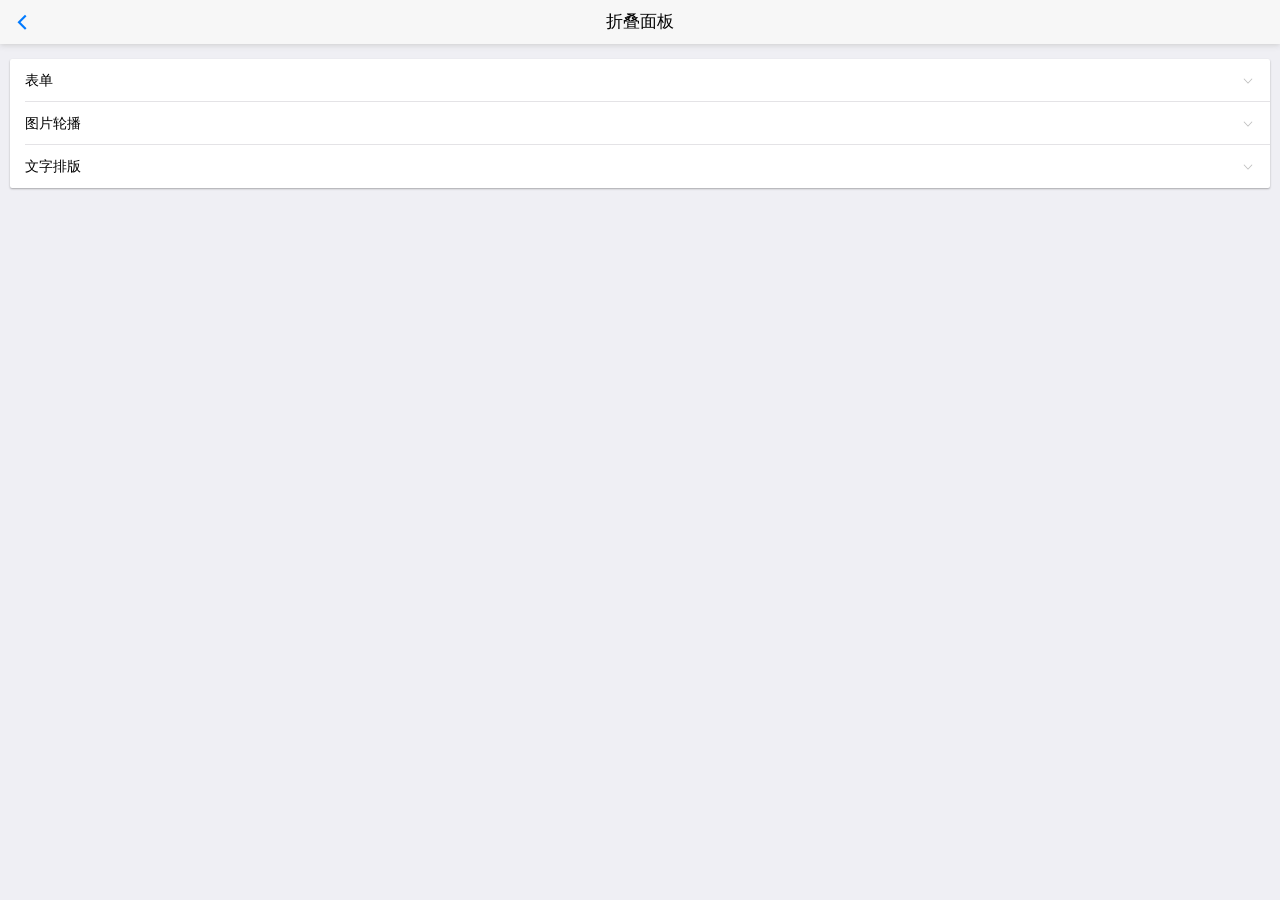
<file: comment/examples/accordion.html>
<!DOCTYPE html>
<html>

	<head>
		<meta charset="utf-8">
		<title>Hello MUI</title>
		<meta name="viewport" content="width=device-width, initial-scale=1,maximum-scale=1,user-scalable=no">
		<meta name="apple-mobile-web-app-capable" content="yes">
		<meta name="apple-mobile-web-app-status-bar-style" content="black">

		<!--标准mui.css-->
		<link rel="stylesheet" href="../css/mui.min.css">
		<!--App自定义的css-->
		<!--<link rel="stylesheet" type="text/css" href="../css/app.css"/>-->
		
	</head>
	<body>
		<header class="mui-bar mui-bar-nav">
			<a class="mui-action-back mui-icon mui-icon-left-nav mui-pull-left"></a>
			<h1 class="mui-title">折叠面板</h1>
		</header>
		<div class="mui-content">
			<div class="mui-card">
				<ul class="mui-table-view">
					<li class="mui-table-view-cell mui-collapse">
						<a class="mui-navigate-right" href="#">表单</a>
						<div class="mui-collapse-content">
							<form class="mui-input-group">
								<div class="mui-input-row">
									<label>Input</label>
									<input type="text" placeholder="普通输入框">
								</div>
								<div class="mui-input-row">
									<label>Input</label>
									<input type="text" class="mui-input-clear" placeholder="带清除按钮的输入框">
								</div>
		
								<div class="mui-input-row mui-plus-visible">
									<label>Input</label>
									<input type="text" class="mui-input-speech mui-input-clear" placeholder="语音输入">
								</div>
								<div class="mui-button-row">
									<button class="mui-btn mui-btn-primary" type="button" onclick="return false;">确认</button>&nbsp;&nbsp;
									<button class="mui-btn mui-btn-primary" type="button" onclick="return false;">取消</button>
								</div>
							</form>
						</div>
					</li>
					<li class="mui-table-view-cell mui-collapse">
						<a class="mui-navigate-right" href="#">图片轮播</a>
						<div class="mui-collapse-content">
							<div id="slider" class="mui-slider">
								<div class="mui-slider-group mui-slider-loop">
									<!-- 额外增加的一个节点(循环轮播：第一个节点是最后一张轮播) -->
									<div class="mui-slider-item mui-slider-item-duplicate">
										<a href="#">
											<img src="../images/yuantiao.jpg">
										</a>
									</div>
									<!-- 第一张 -->
									<div class="mui-slider-item">
										<a href="#">
											<img src="../images/shuijiao.jpg">
										</a>
									</div>
									<!-- 第二张 -->
									<div class="mui-slider-item">
										<a href="#">
											<img src="../images/muwu.jpg">
										</a>
									</div>
									<!-- 第三张 -->
									<div class="mui-slider-item">
										<a href="#">
											<img src="../images/cbd.jpg">
										</a>
									</div>
									<!-- 第四张 -->
									<div class="mui-slider-item">
										<a href="#">
											<img src="../images/yuantiao.jpg">
										</a>
									</div>
									<!-- 额外增加的一个节点(循环轮播：最后一个节点是第一张轮播) -->
									<div class="mui-slider-item mui-slider-item-duplicate">
										<a href="#">
											<img src="../images/shuijiao.jpg">
										</a>
									</div>
								</div>
								<div class="mui-slider-indicator">
									<div class="mui-indicator mui-active"></div>
									<div class="mui-indicator"></div>
									<div class="mui-indicator"></div>
									<div class="mui-indicator"></div>
								</div>
							</div>
						</div>
					</li>
					<li class="mui-table-view-cell mui-collapse">
						<a class="mui-navigate-right" href="#">文字排版</a>
						<div class="mui-collapse-content">
							<h1>h1. Heading</h1>
							<h2>h2. Heading</h2>
							<h3>h3. Heading</h3>
							<h4>h4. Heading</h4>
							<h5>h5. Heading</h5>
							<h6>h6. Heading</h6>
							<p>
								p. 目前最接近原生App效果的框架。
							</p>
						</div>
					</li>
				</ul>
			</div>
		</div>
		<script src="../js/mui.min.js"></script>
		<script>
			mui.init({
				swipeBack:true //启用右滑关闭功能
			});
		</script>
	</body>

</html>
</file>
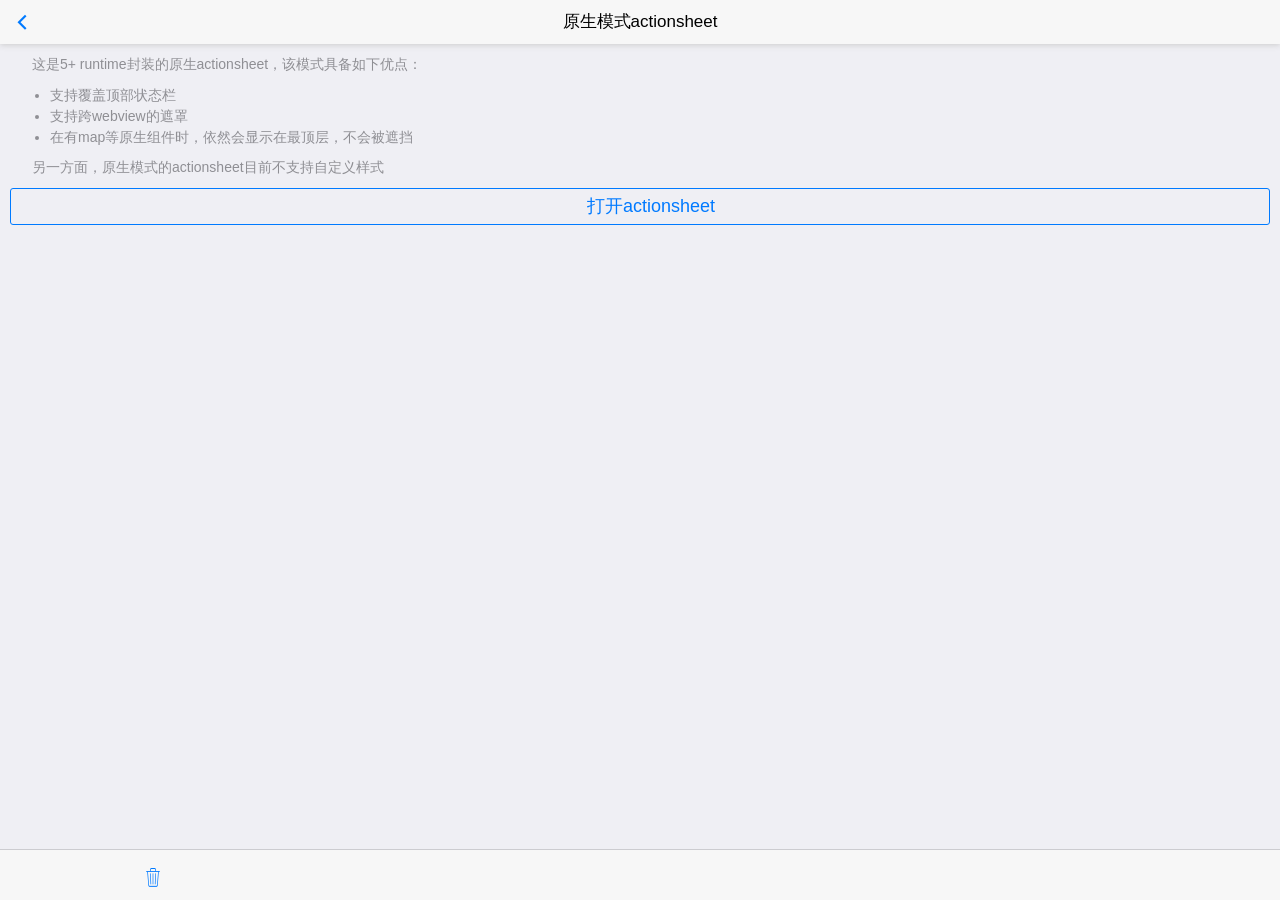
<file: comment/examples/actionsheet-plus.html>
<!DOCTYPE html>
<html>

	<head>
		<meta charset="utf-8">
		<title>Hello MUI</title>
		<meta name="viewport" content="width=device-width, initial-scale=1,maximum-scale=1,user-scalable=no">
		<meta name="apple-mobile-web-app-capable" content="yes">
		<meta name="apple-mobile-web-app-status-bar-style" content="black">

		<!--标准mui.css-->
		<link rel="stylesheet" href="../css/mui.min.css">
		<!--App自定义的css-->
		<!--<link rel="stylesheet" type="text/css" href="../css/app.css"/>-->
		<style>
			p {
				text-indent: 22px;
			}
			span.mui-icon {
				font-size: 14px;
				color: #007aff;
				margin-left: -15px;
				padding-right: 10px;
			}
			#info{
		  		padding: 20px 10px ;
		  	}
		  	.des{
		  		margin: .5em 0;
		  	}
		  	.des>li{
		  		font-size: 14px;
				color: #8f8f94;
		  	}
		</style>
	</head>

	<body>

		<header class="mui-bar mui-bar-nav">
			<a class="mui-action-back mui-icon mui-icon-left-nav mui-pull-left"></a>
			<h1 class="mui-title">原生模式actionsheet</h1>
		</header>
		<nav class="mui-bar mui-bar-tab">
			<a id="delete-btn" class="mui-tab-item">
				<span class="mui-icon mui-icon-trash"></span>
			</a>
			<a class="mui-tab-item" href="#">
			</a>
			<a class="mui-tab-item" href="#">
			</a>
			<a class="mui-tab-item" href="#">
			</a>
		</nav>
		<div class="mui-content">
			<div class="mui-content-padded">
				<p>这是5+ runtime封装的原生actionsheet，该模式具备如下优点：</p>
				<ul class="des">
					<li>支持覆盖顶部状态栏</li>
					<li>支持跨webview的遮罩</li>
					<li>在有map等原生组件时，依然会显示在最顶层，不会被遮挡</li>
				</ul>	
				<p>另一方面，原生模式的actionsheet目前不支持自定义样式</p>	
				
				<p>
					<a id="picture-btn" class="mui-btn mui-btn-primary mui-btn-block mui-btn-outlined" style="padding: 5px 20px;">打开actionsheet</a>
				</p>
			</div>
		</div>
		<p id="info"></p>
	</body>
	<script src="../js/mui.min.js"></script>
	<script>
		mui.init({
			swipeBack:true //启用右滑关闭功能
		});
		mui('body').on('shown', '.mui-popover', function(e) {
			//console.log('shown', e.detail.id);//detail为当前popover元素
		});
		mui('body').on('hidden', '.mui-popover', function(e) {
			//console.log('hidden', e.detail.id);//detail为当前popover元素
		});
		var info = document.getElementById("info");
		document.getElementById("picture-btn").addEventListener('tap',function () {
			var btnArray = [{title:"拍照或录像"},{title:"选取现有的"}];
			plus.nativeUI.actionSheet( {
				title:"选择照片",
				cancel:"取消",
				buttons:btnArray
			}, function(e){
				var index = e.index;
				var text = "你刚点击了\"";
				switch (index){
					case 0:
						text += "取消";
						break;
					case 1:
						text += "拍照或录像";
						break;
					case 2:
						text += "选取现有的";
						break;
				}
				info.innerHTML = text+"\"按钮";
			} );
		});
		document.getElementById("delete-btn").addEventListener('tap',function () {
			var btnArray = [{title:"删除信息",style:"destructive"}];
			plus.nativeUI.actionSheet( {
				cancel:"取消",
				buttons:btnArray
			}, function(e){
				var index = e.index;
				var text = "你刚点击了\"";
				switch (index){
					case 0:
						text += "取消";
						break;
					case 1:
						text += "删除信息";
						break;
				}
				info.innerHTML = text+"\"按钮";
			} );
		});
	</script>

</html>
</file>
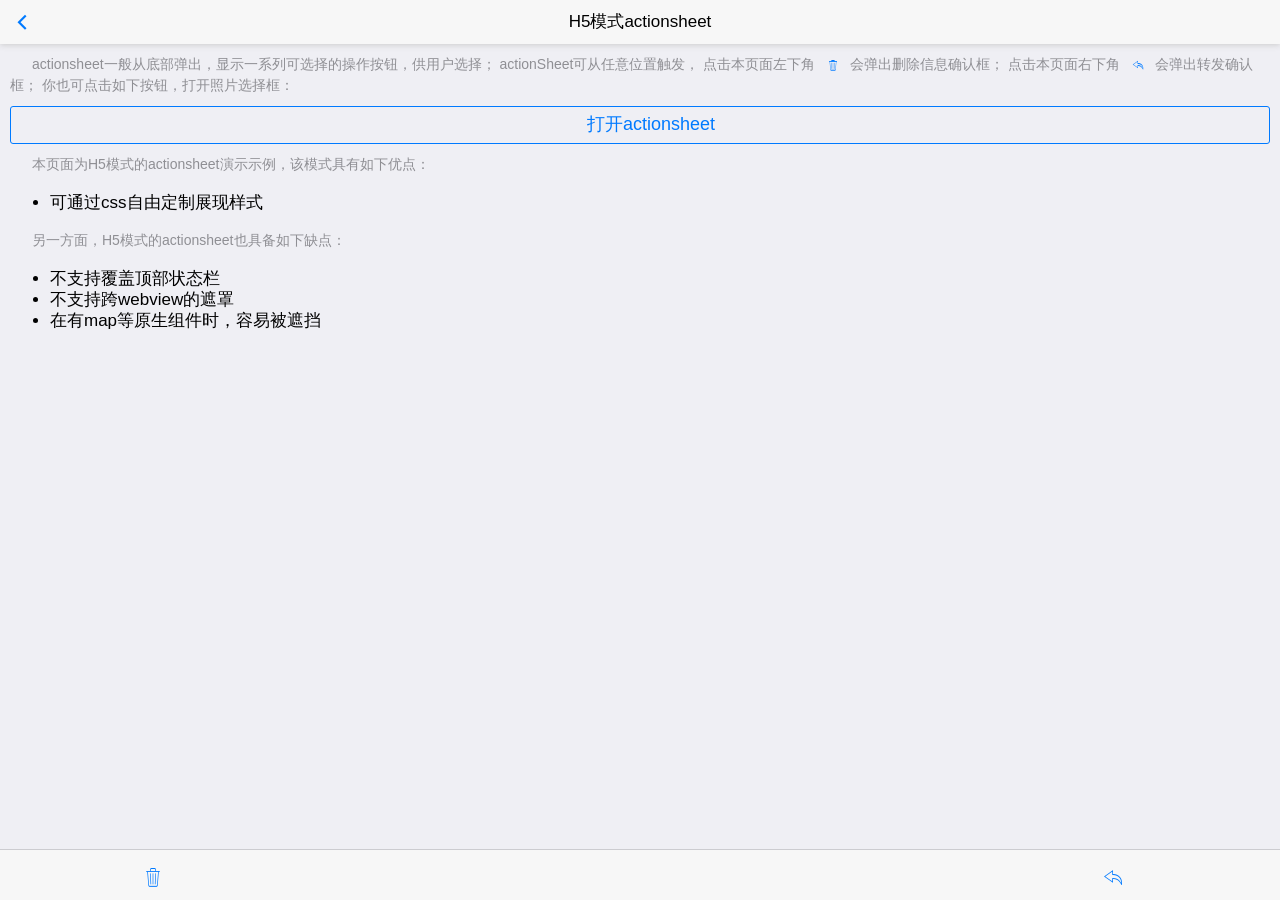
<file: comment/examples/actionsheet.html>
<!DOCTYPE html>
<html>

	<head>
		<meta charset="utf-8">
		<title>Hello MUI</title>
		<meta name="viewport" content="width=device-width, initial-scale=1,maximum-scale=1,user-scalable=no">
		<meta name="apple-mobile-web-app-capable" content="yes">
		<meta name="apple-mobile-web-app-status-bar-style" content="black">
		<!--标准mui.css-->
		<link rel="stylesheet" href="../css/mui.min.css">
		<!--App自定义的css-->
		<!--<link rel="stylesheet" type="text/css" href="../css/app.css"/>-->
		<style>
			p {
				text-indent: 22px;
			}
			span.mui-icon {
				font-size: 14px;
				color: #007aff;
				margin-left: -15px;
				padding-right: 10px;
			}
			#info {
				padding: 20px 10px;
			}
			/*.des {
				margin: .5em 0;
			}
			.des>li {
				font-size: 14px;
				color: #8f8f94;
			}*/
		</style>
	</head>

	<body>

		<header class="mui-bar mui-bar-nav">
			<a class="mui-action-back mui-icon mui-icon-left-nav mui-pull-left"></a>
			<h1 class="mui-title">H5模式actionsheet</h1>
		</header>
		<nav class="mui-bar mui-bar-tab">
			<a class="mui-tab-item" href="#delete">
				<span class="mui-icon mui-icon-trash"></span>
			</a>
			<a class="mui-tab-item" href="#">
			</a>
			<a class="mui-tab-item" href="#">
			</a>
			<a class="mui-tab-item" href="#forward">
				<span class="mui-icon mui-icon-undo"></span>
			</a>
		</nav>
		<div class="mui-content">
			<div class="mui-content-padded">
				<p>actionsheet一般从底部弹出，显示一系列可选择的操作按钮，供用户选择； actionSheet可从任意位置触发， 点击本页面左下角
					<span class="mui-icon mui-icon-trash"></span>会弹出删除信息确认框； 点击本页面右下角
					<span class="mui-icon mui-icon-undo"></span>会弹出转发确认框； 你也可点击如下按钮，打开照片选择框：
				</p>
				<p>
					<a href="#picture" class="mui-btn mui-btn-primary mui-btn-block mui-btn-outlined" style="padding: 5px 20px;">打开actionsheet</a>
				</p>
				<p>本页面为H5模式的actionsheet演示示例，该模式具有如下优点：</p>
				<ul class="des">
					<li>可通过css自由定制展现样式</li>
				</ul>

				<p>另一方面，H5模式的actionsheet也具备如下缺点：</p>
				<ul class="hm-description">
					<li>不支持覆盖顶部状态栏</li>
					<li>不支持跨webview的遮罩</li>
					<li>在有map等原生组件时，容易被遮挡</li>
				</ul>
				<p id="info"></p>
			</div>
		</div>

		<div id="delete" class="mui-popover mui-popover-action mui-popover-bottom">
			<ul class="mui-table-view">
				<li class="mui-table-view-cell">
					<a href="#" style="color: #FF3B30;">删除信息</a>
				</li>
			</ul>
			<ul class="mui-table-view">
				<li class="mui-table-view-cell">
					<a href="#delete"><b>取消</b></a>
				</li>
			</ul>
		</div>
		<div id="forward" class="mui-popover mui-popover-action mui-popover-bottom">
			<ul class="mui-table-view">
				<li class="mui-table-view-cell">
					<a href="#">回复</a>
				</li>
				<li class="mui-table-view-cell">
					<a href="#">转发</a>
				</li>
				<li class="mui-table-view-cell">
					<a href="#">打印</a>
				</li>
			</ul>
			<ul class="mui-table-view">
				<li class="mui-table-view-cell">
					<a href="#forward"><b>取消</b></a>
				</li>
			</ul>
		</div>
		<div id="picture" class="mui-popover mui-popover-action mui-popover-bottom">
			<ul class="mui-table-view">
				<li class="mui-table-view-cell">
					<a href="#">拍照或录像</a>
				</li>
				<li class="mui-table-view-cell">
					<a href="#">选取现有的</a>
				</li>
			</ul>
			<ul class="mui-table-view">
				<li class="mui-table-view-cell">
					<a href="#picture"><b>取消</b></a>
				</li>
			</ul>
		</div>

	</body>
	<script src="../js/mui.min.js"></script>
	<script>
		mui.init({
			swipeBack:true //启用右滑关闭功能
		});
		mui('body').on('shown', '.mui-popover', function(e) {
			//console.log('shown', e.detail.id);//detail为当前popover元素
		});
		mui('body').on('hidden', '.mui-popover', function(e) {
			//console.log('hidden', e.detail.id);//detail为当前popover元素
		});
		var info = document.getElementById("info");
		mui('body').on('tap', '.mui-popover-action li>a', function() {
			var a = this,
				parent;
			//根据点击按钮，反推当前是哪个actionsheet
			for (parent = a.parentNode; parent != document.body; parent = parent.parentNode) {
				if (parent.classList.contains('mui-popover-action')) {
					break;
				}
			}
			//关闭actionsheet
			mui('#' + parent.id).popover('toggle');
			info.innerHTML = "你刚点击了\"" + a.innerHTML + "\"按钮";
		})
	</script>

</html>
</file>
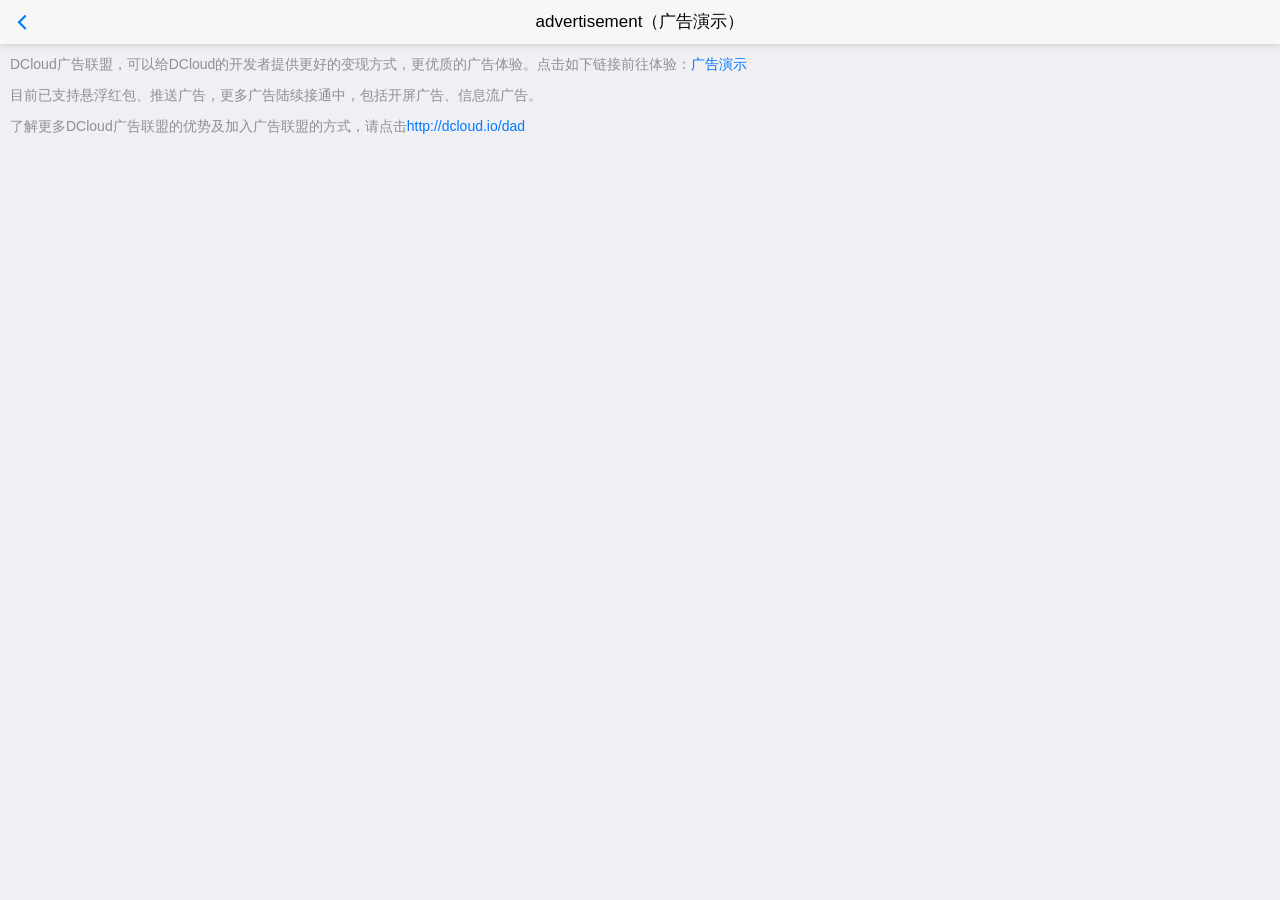
<file: comment/examples/ad.html>
<!DOCTYPE html>
<html>

	<head>
		<meta charset="utf-8">
		<meta name="viewport" content="width=device-width,initial-scale=1,minimum-scale=1,maximum-scale=1,user-scalable=no" />
		<title>advertisement（广告演示）</title>
		<link href="../css/mui.min.css" rel="stylesheet" />
	</head>

	<body>
		<header class="mui-bar mui-bar-nav">
			<a class="mui-action-back mui-icon mui-icon-left-nav mui-pull-left"></a>
			<h1 class="mui-title">advertisement（广告演示）</h1>
		</header>
		<div class="mui-content">
			<div class="mui-content-padded">
				<p>DCloud广告联盟，可以给DCloud的开发者提供更好的变现方式，更优质的广告体验。点击如下链接前往体验：<a href="http://m3w.cn/helload">广告演示</a></p>
				<p>目前已支持悬浮红包、推送广告，更多广告陆续接通中，包括开屏广告、信息流广告。</p>
				<p>了解更多DCloud广告联盟的优势及加入广告联盟的方式，请点击<a href="http://dcloud.io/dad">http://dcloud.io/dad</a></p>
			</div>
		</div>
	</body>
	<script src="../js/mui.min.js"></script>
	<script type="text/javascript">
		mui.init();
		mui.plusReady(function () {
			if(plus.networkinfo.getCurrentType() == plus.networkinfo.CONNECTION_NONE){
				mui.toast("当前网络不给力");
			}
		});		

		//处理点击事件，需要打开原生浏览器
		mui('body').on('tap', 'a', function(e) {
			var href = this.getAttribute('href');
			if (href) {
				if (window.plus) {
					plus.runtime.openURL(href);
				} else {
					location.href = href;
				}
			}
		});

	</script>

</html>
</file>
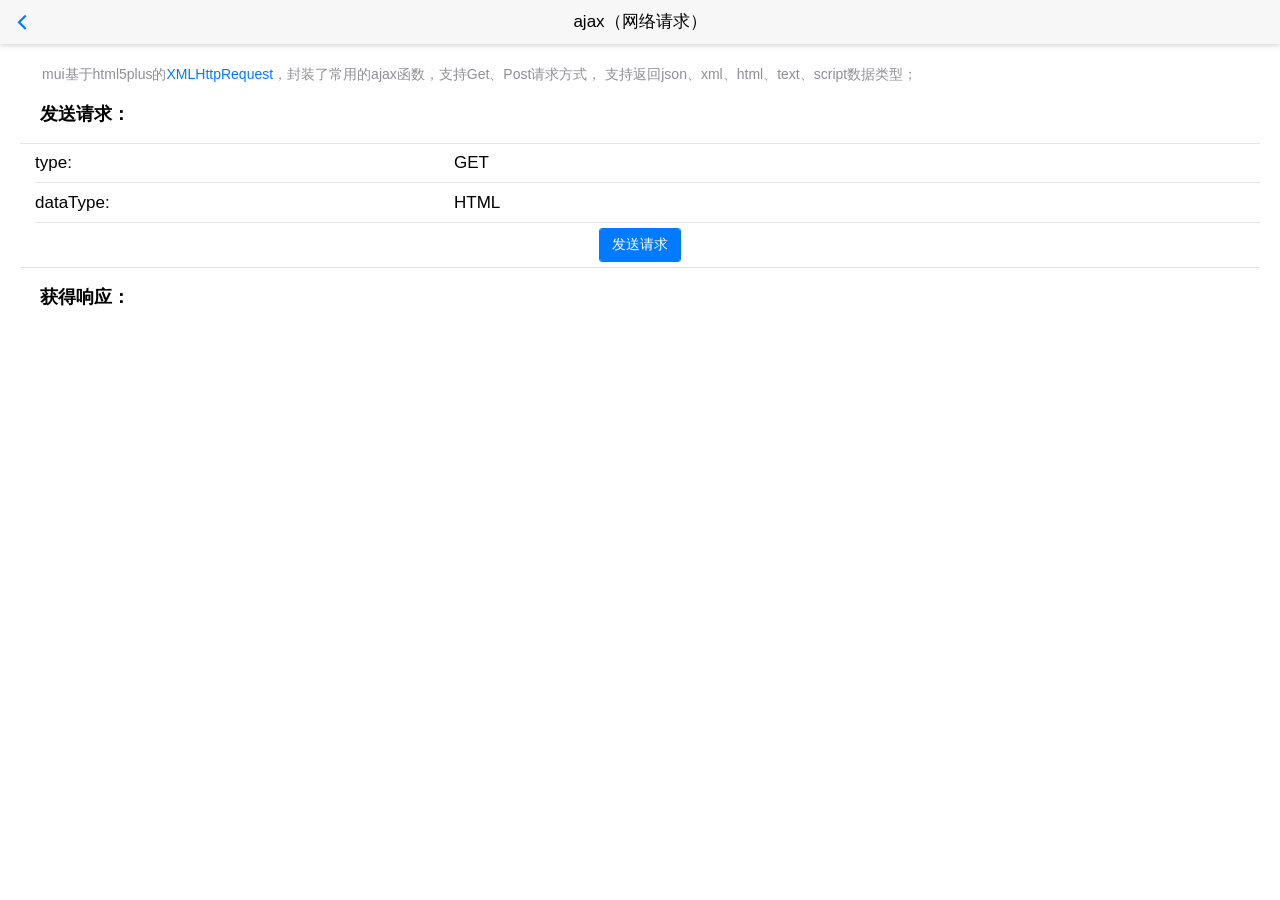
<file: comment/examples/ajax.html>
<!DOCTYPE html>
<html>

	<head>
		<meta charset="utf-8">
		<title>Hello MUI</title>
		<meta name="viewport" content="width=device-width, initial-scale=1,maximum-scale=1,user-scalable=no">
		<meta name="apple-mobile-web-app-capable" content="yes">
		<meta name="apple-mobile-web-app-status-bar-style" content="black">

		<!--标准mui.css-->
		<link rel="stylesheet" href="../css/mui.min.css">
		<!--App自定义的css-->
		<!--<link rel="stylesheet" type="text/css" href="../css/app.css"/>-->
		<style>
		 	.mui-content-padded {
				padding: 10px;
			}
			body,body .mui-content {
				background-color: #fff !important;
			}
			code {
				word-wrap: break-word;
				word-break: normal;
				font-size: 90%;
				color: #c7254e;
				background-color: #f9f2f4;
				border-radius: 4px;
			}
		</style>
	</head>

	<body>
		<header class="mui-bar mui-bar-nav">
			<a class="mui-action-back mui-icon mui-icon-left-nav mui-pull-left"></a>
			<h1 class="mui-title">ajax（网络请求）</h1>
		</header>
		<div class="mui-content">
			<div class="mui-content-padded" style="padding-bottom: 50px;">
				<p style="text-indent: 22px;">
					mui基于html5plus的<a href="http://www.dcloud.io/docs/api/zh_cn/xhr.shtml">XMLHttpRequest</a>，封装了常用的ajax函数，支持Get、Post请求方式， 支持返回json、xml、html、text、script数据类型；
				</p>
				<h4 class="mui-content-padded">发送请求：</h4>
				<div class="mui-input-group">
					<div class="mui-input-row">
						<label>type:</label>
						<select id="method">
							<option value="get">GET</option>
							<option value="post">POST</option>
						</select>
					</div>
					<div class="mui-input-row">
						<label>dataType:</label>
						<select id="dataType">
							<option value="html">HTML</option>
							<option value="json">JSON</option>
							<option value="xml">XML</option>
						</select>
					</div>
					<div class="mui-button-row">
						<button type="button" id="confirm" class="mui-btn mui-btn-primary">发送请求</button>
					</div>
				</div>
				<h4 class="mui-content-padded">获得响应：</h4>
				<code id="response"></code>
			</div>
		</div>
		<script src="../js/mui.min.js"></script>
		<script>
			(function($) {
				$.init({
					swipeBack:true //启用右滑关闭功能
				});
				
				var network = true;
				if(mui.os.plus){
					mui.plusReady(function () {
						if(plus.networkinfo.getCurrentType()==plus.networkinfo.CONNECTION_NONE){
							network = false;
						}
					});
				}
				
				var methodEl = document.getElementById("method");
				var dataTypeEl = document.getElementById("dataType");
				var respnoseEl = document.getElementById("response");
				//成功响应的回调函数
				var success = function(response) {
					var dataType = dataTypeEl.value;
					if (dataType === 'json') {
						response = JSON.stringify(response);
					} else if (dataType === 'xml') {
						response = new XMLSerializer().serializeToString(response).replace(/</g, "&lt;").replace(/>/g, "&gt;");
					}
					respnoseEl.innerHTML = response;
				};
				//设置全局beforeSend
				$.ajaxSettings.beforeSend = function(xhr, setting) {
					//beforeSend演示,也可在$.ajax({beforeSend:function(){}})中设置单个Ajax的beforeSend
					console.log('beforeSend:::' + JSON.stringify(setting));
				};
				//设置全局complete
				$.ajaxSettings.complete = function(xhr, status) {
					console.log('complete:::' + status);
				}
				var ajax = function() {
					//利用RunJS的Echo Ajax功能测试
					var url = 'https://service.dcloud.net.cn/ajax/echo/';
					//请求方式，默认为Get；
					var type = methodEl.value;
					//预期服务器范围的数据类型
					var dataType = dataTypeEl.value;
					//发送数据
					var data = {
						name: "mui",
						version: "pre-release",
						author: "chb",
						description: "最接近原生APP体验的高性能前端框架"
					};
					url = url + (dataType === 'html' ? 'text' : dataType);
					respnoseEl.innerHTML = '正在请求中...';
					if (type === 'get') {
						if (dataType === 'json') {
							$.getJSON(url, data, success);
						} else {
							$.get(url, data, success, dataType);
						}
					} else if (type === 'post') {
						$.post(url, data, success, dataType);
					}
				};
				//发送请求按钮的点击事件
				document.getElementById("confirm").addEventListener('tap', function() {
					if(network){
						ajax();
					}else{
						mui.toast("当前网络不给力，请稍后再试");
					}
				});
				//点击描述中链接时，打开对应网页介绍；
				$('body').on('tap', 'a', function(e) {
					var href = this.getAttribute('href');
					if (href) {
						if (window.plus) {
							plus.runtime.openURL(href);
						} else {
							location.href = href;
						}
					}
				});
			})(mui);
		</script>
	</body>

</html>
</file>
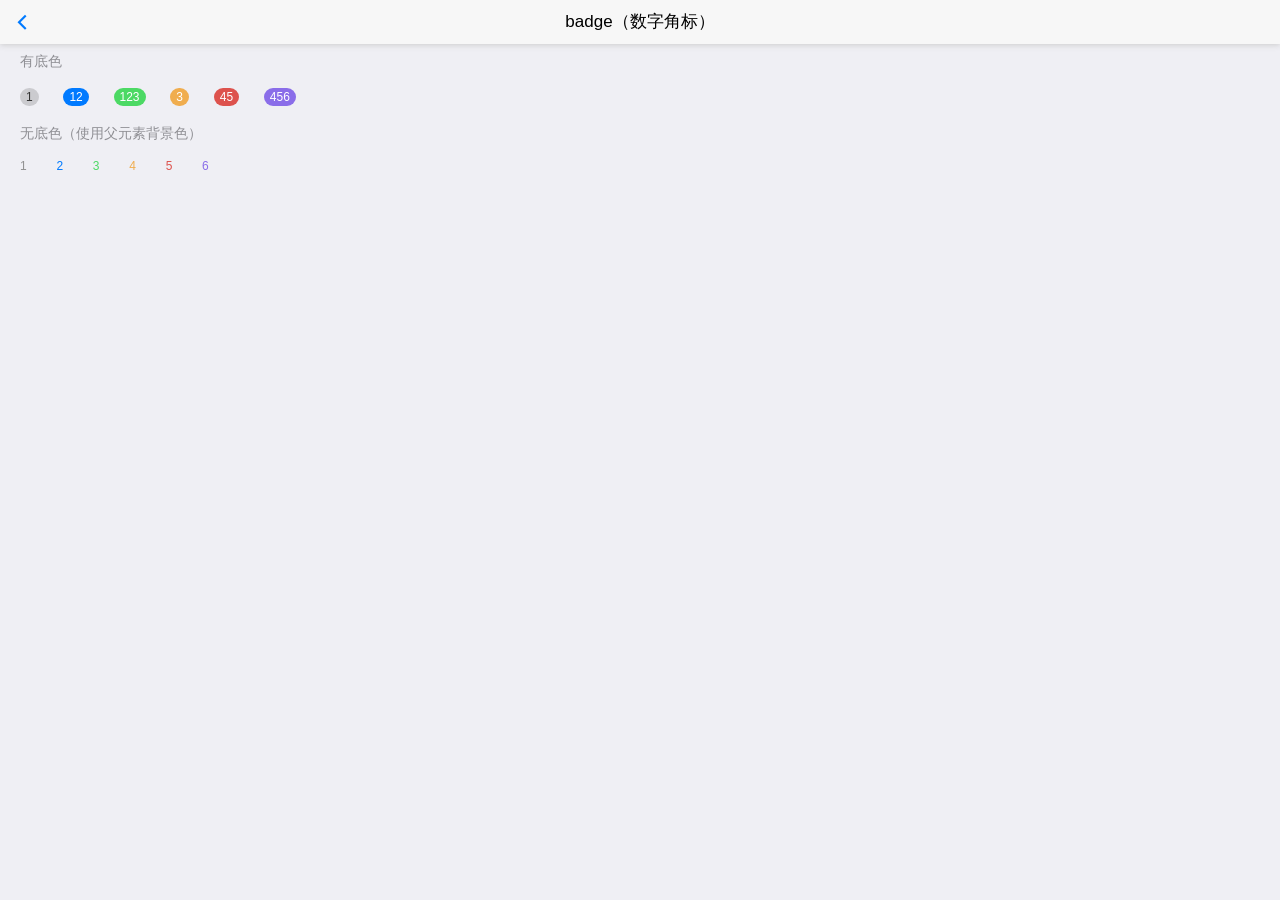
<file: comment/examples/badges.html>
<!DOCTYPE html>
<html>

	<head>
		<meta charset="utf-8">
		<title>Hello MUI</title>
		<meta name="viewport" content="width=device-width, initial-scale=1,maximum-scale=1,user-scalable=no">
		<meta name="apple-mobile-web-app-capable" content="yes">
		<meta name="apple-mobile-web-app-status-bar-style" content="black">
		<!--标准mui.css-->
		<link rel="stylesheet" href="../css/mui.min.css">
		<!--App自定义的css-->
		<!--<link rel="stylesheet" type="text/css" href="../css/app.css"/>-->
		<style>
			h5 {
				margin: 10px;
			}
			.mui-badge {
				margin: 10px;
			}
		</style>
	</head>

	<body>
		<header class="mui-bar mui-bar-nav">
			<a class="mui-action-back mui-icon mui-icon-left-nav mui-pull-left"></a>
			<h1 class="mui-title">badge（数字角标）</h1>
		</header>
		<div class="mui-content">
			<div class="mui-content-padded">
				<h5>有底色</h5>
				<span class="mui-badge">1</span>
				<span class="mui-badge mui-badge-primary">12</span>
				<span class="mui-badge mui-badge-success">123</span>
				<span class="mui-badge mui-badge-warning">3</span>
				<span class="mui-badge mui-badge-danger">45</span>
				<span class="mui-badge mui-badge-purple">456</span>
				<h5>无底色（使用父元素背景色）</h5>
				<span class="mui-badge mui-badge-inverted">1</span>
				<span class="mui-badge mui-badge-primary mui-badge-inverted">2</span>
				<span class="mui-badge mui-badge-success mui-badge-inverted">3</span>
				<span class="mui-badge mui-badge-warning mui-badge-inverted">4</span>
				<span class="mui-badge mui-badge-danger mui-badge-inverted">5</span>
				<span class="mui-badge mui-badge-royal mui-badge-inverted">6</span>
			</div>
		</div>
	</body>
	<script src="../js/mui.min.js"></script>
	<script>
		mui.init({
			swipeBack:true //启用右滑关闭功能
		});
	</script>
</html>
</file>
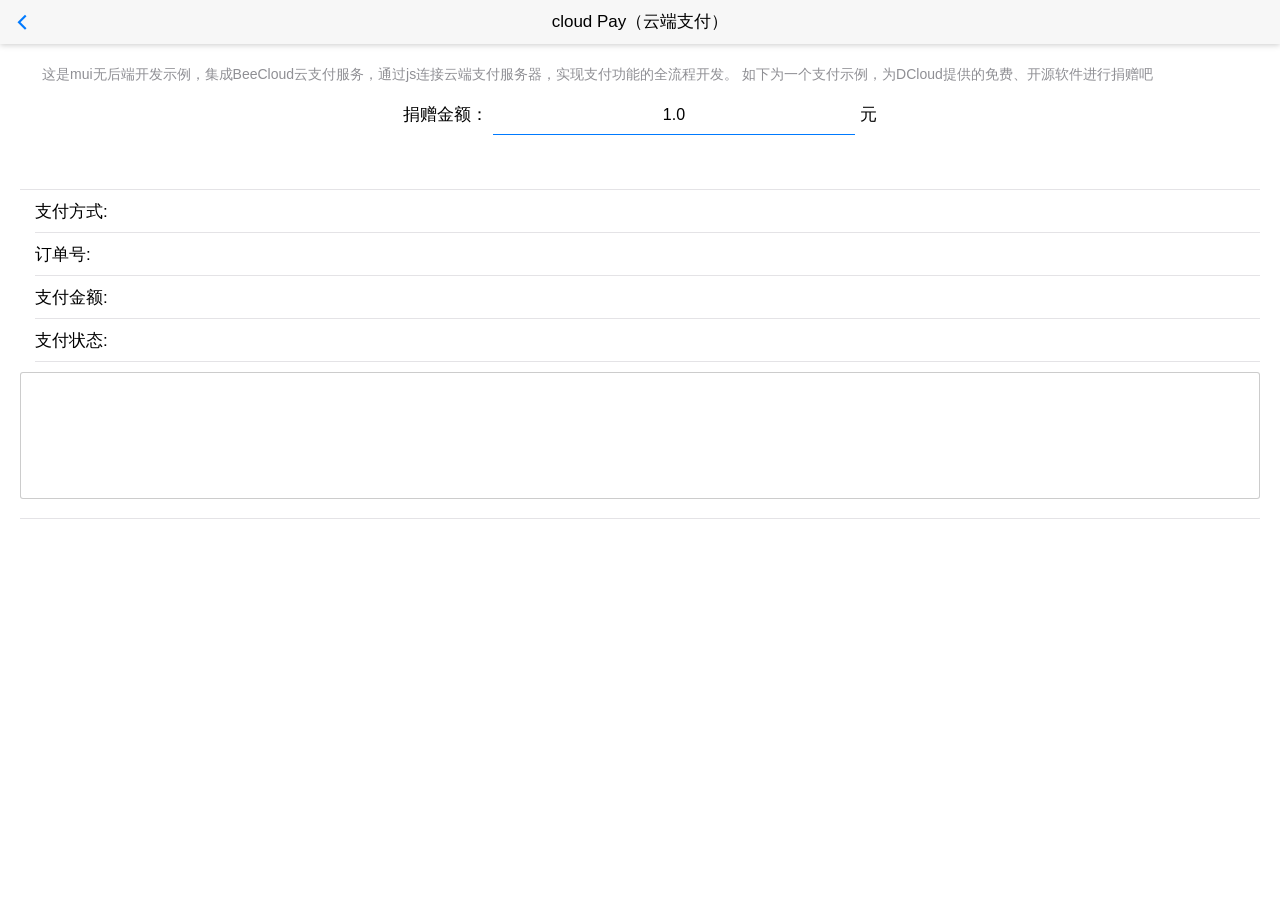
<file: comment/examples/beecloud.html>
<!DOCTYPE html>
<html>

	<head>
		<meta charset="utf-8">
		<meta name="viewport" content="width=device-width,initial-scale=1,minimum-scale=1,maximum-scale=1,user-scalable=no" />
		<title></title>
		<link rel="stylesheet" href="../css/mui.min.css">
		<script src="../js/mui.min.js"></script>
		<script type="text/javascript" charset="utf-8">
			mui.init();
		</script>
		<!--标准mui.css-->
		<style>
			.mui-content-padded {
				padding: 10px;
			}
			body,
			body .mui-content {
				background-color: #fff !important;
			}
			#total {
				-webkit-user-select: text;
				text-align: right;
				padding: 0 1em;
				border: 0px;
				border-bottom: 1px solid #007aff;
				border-radius: 0;
				font-size: 16px;
				width: 30%;
				outline: none;
			}
			textarea{
				margin-top: 10px;
			}
			.mui-btn-block{
				padding: 8px 5px;
			}
		</style>
	</head>

	<body>
		<header class="mui-bar mui-bar-nav">
			<a class="mui-action-back mui-icon mui-icon-left-nav mui-pull-left"></a>
			<h1 class="mui-title">cloud Pay（云端支付）</h1>
		</header>
		<div id="dcontent" class="mui-content">
			<div class="mui-content-padded">
				<p style="text-indent: 22px;">
					这是mui无后端开发示例，集成BeeCloud云支付服务，通过js连接云端支付服务器，实现支付功能的全流程开发。 如下为一个支付示例，为DCloud提供的免费、开源软件进行捐赠吧
				</p>
				<div style="padding: 0 1em;text-align:center">
					捐赠金额：
					<input id="total" type="number" value="1.0" style="text-align:center" /> 元
				</div>
				<div class="mui-content-padded oauth-area">
					<!--探测本机软件，自动显示支付宝和微信支付方式-->
					<!--银联在线一直显示-->
					<div id='UN_WEB' class="mui-btn mui-btn-blue mui-btn-block pay" style="display: none;">
						银联在线
					</div>
				</div>
				<ul class="mui-table-view">
					<li class="mui-table-view-cell">
						支付方式: <span id="channel"></span>
					</li>
					<li class="mui-table-view-cell">
						订单号: <span id="bill_no"></span>
					</li>
					<li class="mui-table-view-cell">
						支付金额: <span id="total_fee"></span>
					</li>
					<li class="mui-table-view-cell">
						支付状态:<span id="status"></span>
					</li>
					<textarea name="" id="status_msg" cols="20" rows="5"></textarea>
				</ul>
			</div>
		</div>
	</body>
	<script src="../js/beecloud.js">
	</script>
	<script type="text/javascript">
		mui('.mui-content-padded').on('tap', '.pay', function() {
			var channel_id = null;
			switch (this.id) { 
				case 'alipay':
					channel_id = 'ALI_APP';
					break;
				case 'wxpay':
					channel_id = 'WX_APP';
					break;
				case 'UN_WEB':
					channel_id = 'UN_WEB';
					break;
				default:
					break;
			}
			beecloudPay(channel_id);
			document.getElementById("channel").innerHTML = channel_id;
			document.getElementById("total_fee").innerHTML = document.getElementById('total').value;
			document.getElementById("bill_no").innerHTML = beecloud.genBillNo();
		})

		function beecloudPay(bcChannel) {
			//因DCloud尚未申请银联账号，故支付宝、微信使用的是DCloud的appid，银联暂时使用BeeCloud的appid，开发者这里无需判断，直接写一个appid即可；
			var _appid = bcChannel == "UN_WEB" ? "c37d661d-7e61-49ea-96a5-68c34e83db3b":"44f01a13-965f-4b27-ba9f-da678b47f3f5"
			/*
			 * 构建支付参数
			 * 
			 * app_id: BeeCloud控制台上创建的APP的appid，必填 
			 * title: 订单标题，32个字节，最长支持16个汉字；必填
			 * total_fee: 支付金额，以分为单位，大于0的整数，必填
			 * bill_no: 订单号，8~32位数字和/或字母组合,确保在商户系统中唯一，必填
			 * optional: 扩展参数,可以传入任意数量的key/value对来补充对业务逻辑的需求;此参数会在webhook回调中返回; 选填
			 * bill_timeout: 订单失效时间,必须为非零正整数，单位为秒，必须大于360。选填 
			 */
			var payData = {
				app_id: _appid,
				channel: bcChannel,
				title: "DCloud项目捐赠",
				total_fee: document.getElementById('total').value * 100,
				bill_no: beecloud.genBillNo(),
				optional: {
					'uerId': 'beecloud',
					'phone': '4006280728'
				},
				bill_timeout: 360,
				return_url: "http://www.dcloud.io/demo/pay" //wap支付成功后的回跳地址
			};
			/*
			 *  发起支付
			 *  payData: 支付参数
			 *  cbsuccess: 支付成功回调
			 *  cberror: 支付失败回调
			 */
			beecloud.payReq(payData, function(result) {
				document.getElementById("status").innerHTML = 'success';
				document.getElementById("status").style.color = 'green'
				document.getElementById("status_msg").innerHTML = "-------- 支付成功 --------" + "\n感谢您的支持,我们会继续努力完善产品";
				console.log(result);
			}, function(e) {
				document.getElementById("status").innerHTML = 'failed';
				document.getElementById("status").style.color = 'red'
				document.getElementById("status_msg").innerHTML = "-------- 支付失败 --------\n" + "错误码：" + e.code + '\n' + e.message;
			});
		}
	</script>

</html>
</file>
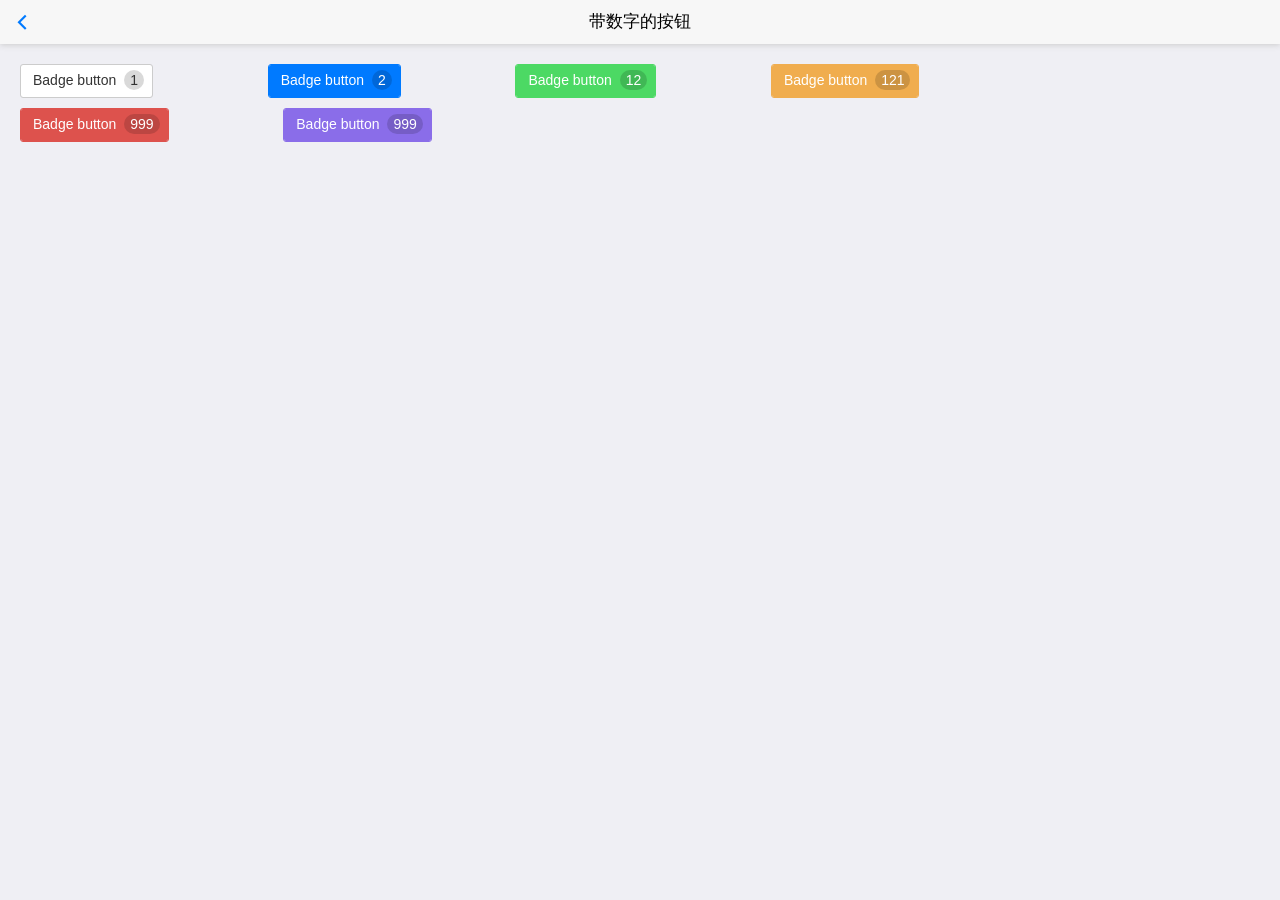
<file: comment/examples/buttons-with-badges.html>
<!DOCTYPE html>
<html>

	<head>
		<meta charset="utf-8">
		<title>Hello MUI</title>
		<meta name="viewport" content="width=device-width, initial-scale=1,maximum-scale=1,user-scalable=no">
		<meta name="apple-mobile-web-app-capable" content="yes">
		<meta name="apple-mobile-web-app-status-bar-style" content="black">

		<!--标准mui.css-->
		<link rel="stylesheet" href="../css/mui.min.css">
		<!--App自定义的css-->
		<!--<link rel="stylesheet" type="text/css" href="../css/app.css"/>-->
		<style>
			.mui-btn{
		        margin-top: 10px;
		        margin-right: 100px;
		        margin-left: 10px;
		    }
		</style>
		
	</head>

	<body>
		<header class="mui-bar mui-bar-nav">
		    <a class="mui-action-back mui-icon mui-icon-back mui-pull-left"></a>
		    <h1 class="mui-title">带数字的按钮</h1>
		</header>
		<div class="mui-content">
		    <div class="mui-content-padded">
		        <button type="button" class="mui-btn">Badge button <span class="mui-badge">1</span></button>
		        <button type="button" class="mui-btn mui-btn-primary">Badge button <span class="mui-badge mui-badge-primary">2</span></button>
		        <button type="button" class="mui-btn mui-btn-success">Badge button <span class="mui-badge mui-badge-success">12</span></button>
		        <button type="button" class="mui-btn mui-btn-warning">Badge button <span class="mui-badge mui-badge-warning">121</span></button>
		        <button type="button" class="mui-btn mui-btn-danger">Badge button <span class="mui-badge mui-badge-danger">999</span></button>
		        <button type="button" class="mui-btn mui-btn-royal">Badge button <span class="mui-badge mui-badge-royal">999</span></button>
		
		    </div>
		</div>
	</body>
	<script src="../js/mui.min.js"></script>
	<script>
		mui.init({
			swipeBack:true //启用右滑关闭功能
		});
	</script>
</html>
</file>
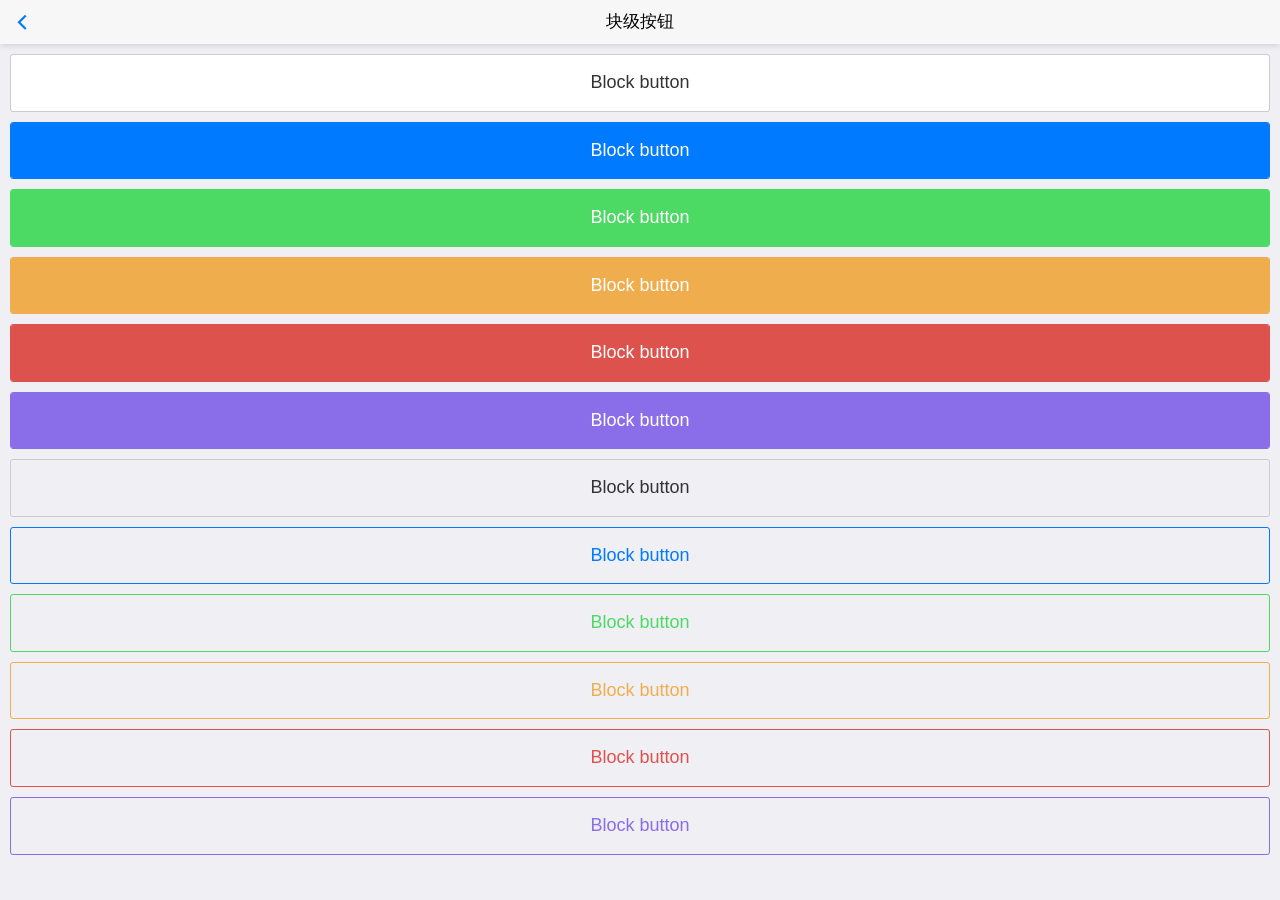
<file: comment/examples/buttons-with-block.html>
<!DOCTYPE html>
<html>

	<head>
		<meta charset="utf-8">
		<title>Hello MUI</title>
		<meta name="viewport" content="width=device-width, initial-scale=1,maximum-scale=1,user-scalable=no">
		<meta name="apple-mobile-web-app-capable" content="yes">
		<meta name="apple-mobile-web-app-status-bar-style" content="black">

		<!--标准mui.css-->
		<link rel="stylesheet" href="../css/mui.min.css">
		<!--App自定义的css-->
		<link rel="stylesheet" type="text/css" href="../css/app.css"/>
		<style>
			.mui-content-padded{
			  	margin: 10px;
			  }
		</style>
	</head>

	<body>
		<header class="mui-bar mui-bar-nav">
		    <a class="mui-action-back mui-icon mui-icon-back mui-pull-left"></a>
		    <h1 class="mui-title">块级按钮</h1>
		</header>
		<div class="mui-content">
		    <div class="mui-content-padded">
		        <button type="button" class="mui-btn mui-btn-block">Block button</button>
		        <button type="button" class="mui-btn mui-btn-primary mui-btn-block">Block button</button>
		        <button type="button" class="mui-btn mui-btn-success mui-btn-block">Block button</button>
		        <button type="button" class="mui-btn mui-btn-warning mui-btn-block">Block button</button>
		        <button type="button" class="mui-btn mui-btn-danger mui-btn-block">Block button</button>
				<button type="button" class="mui-btn mui-btn-royal mui-btn-block">Block button</button>
		        <button type="button" class="mui-btn mui-btn-block mui-btn-outlined">Block button</button>
		        <button type="button" class="mui-btn mui-btn-primary mui-btn-block mui-btn-outlined">Block button</button>
		        <button type="button" class="mui-btn mui-btn-success mui-btn-block mui-btn-outlined">Block button</button>
		        <button type="button" class="mui-btn mui-btn-warning mui-btn-block mui-btn-outlined">Block button</button>
		        <button type="button" class="mui-btn mui-btn-danger mui-btn-block mui-btn-outlined">Block button</button>
		        <button type="button" class="mui-btn mui-btn-royal mui-btn-block mui-btn-outlined">Block button</button>
		    </div>
		</div>
	</body>
	<script src="../js/mui.min.js"></script>
	<script>
		mui.init({
			swipeBack:true //启用右滑关闭功能
		});
	</script>
</html>
</file>
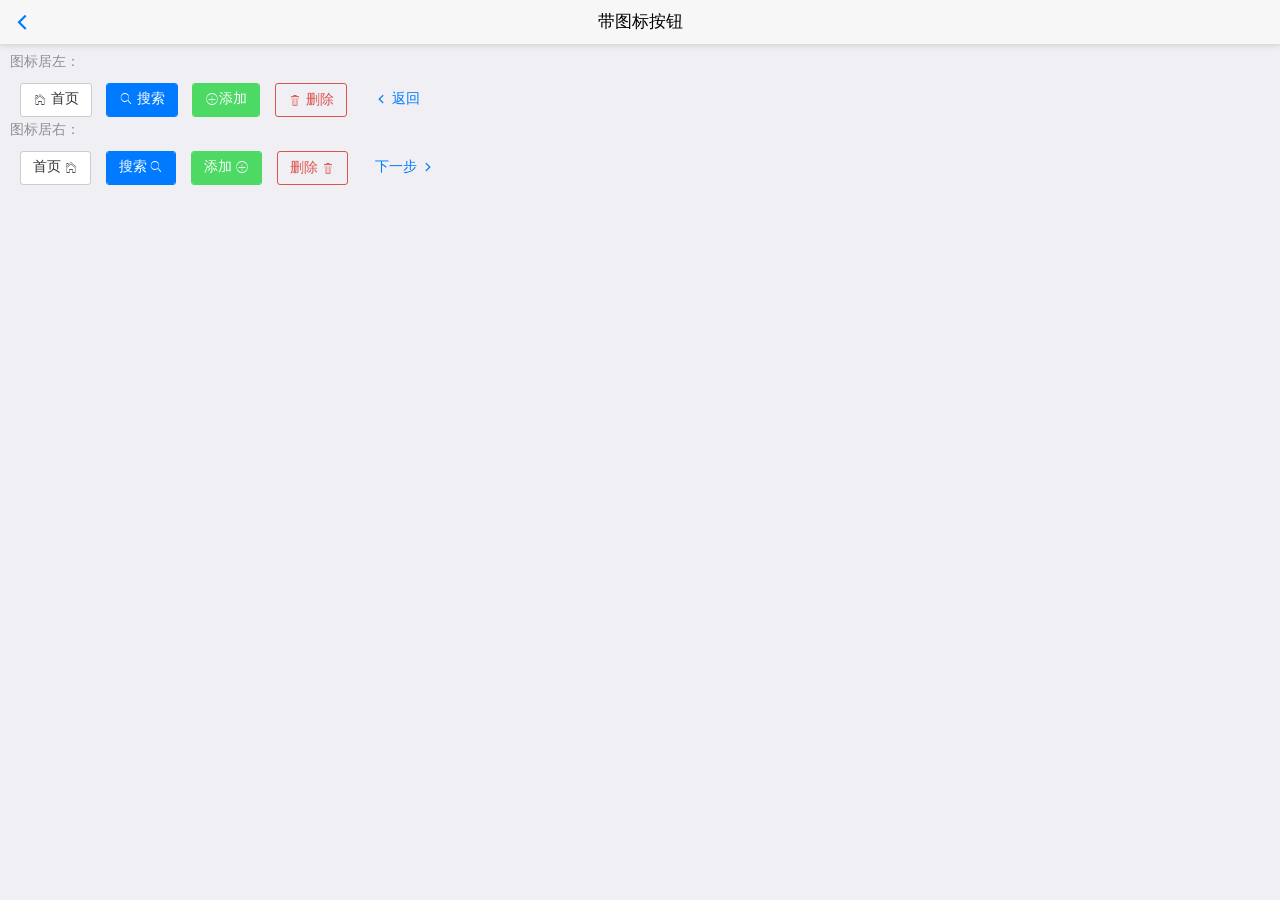
<file: comment/examples/buttons-with-icons.html>
<!DOCTYPE html>
<html>

	<head>
		<meta charset="utf-8">
		<title>Hello MUI</title>
		<meta name="viewport" content="width=device-width, initial-scale=1,maximum-scale=1,user-scalable=no">
		<meta name="apple-mobile-web-app-capable" content="yes">
		<meta name="apple-mobile-web-app-status-bar-style" content="black">
		<!--标准mui.css-->
		<link rel="stylesheet" href="../css/mui.min.css">
		<style>
			 .mui-btn{
		        margin-top: 10px;
		        margin-left: 10px;
		    }
		</style>
	</head>

	<body>
		<header class="mui-bar mui-bar-nav">
		    <a class="mui-action-back mui-icon mui-icon-back mui-pull-left"></a>
		    <h1 class="mui-title">带图标按钮</h1>
		</header>
		<div class="mui-content">
		    <div class="mui-content-padded">
		    		<h5>图标居左：</h5>
		        <button type="button" class="mui-btn mui-icon mui-icon-home">
		            首页
		        </button>
		        <button type="button" class="mui-btn mui-btn-primary mui-icon mui-icon-search">
		            搜索
		        </button>
		        <button type="button" class="mui-btn mui-btn-success mui-icon mui-icon-plus">添加</button>
		        <button type="button" class="mui-btn mui-btn-danger mui-btn-outlined">
		            <span class="mui-icon mui-icon-trash"></span>
		            删除	
		        </button>
		        <button type="button" class="mui-btn mui-btn-link">
		            <span class="mui-icon mui-icon-back"></span>
		            返回
		        </button>
		        <h5>图标居右：</h5>
		        <button type="button" class="mui-btn mui-icon mui-icon-home mui-right">
		            首页
		        </button>
		        <button type="button" class="mui-btn mui-btn-primary mui-icon mui-icon-search mui-right">
		            搜索
		        </button>
		        <button type="button" class="mui-btn mui-btn-success mui-icon mui-icon-plus mui-right">添加</button>
		        <button type="button" class="mui-btn mui-btn-danger mui-btn-outlined">
		            删除	
		            <span class="mui-icon mui-icon-trash"></span>
		        </button>
		        <button type="button" class="mui-btn mui-btn-link">
		            下一步
		            <span class="mui-icon mui-icon-forward"></span>
		        </button>
		    </div>
		</div>
	</body>
	<script src="../js/mui.min.js"></script>
	<script>
		mui.init({
			swipeBack:true //启用右滑关闭功能
		});
	</script>
</html>
</file>
<file: comment/css/app.css>
/*
 *这是单独为hello mui准备的个性化css，可以覆盖标准mui的css定义；
 * 在实际项目开发时，建议为App单独写一个css文件，从而实现项目的自定义皮肤功能；
 * 
 * */
.mui-plus header.mui-bar{
	display: none;
}
.mui-plus .mui-bar-nav~.mui-content{
	padding: 0;
}

/*hm开头的表示仅为 Hello MUI示例定义*/
.hm-description{
	margin: .5em 0;
}

.hm-description>li {
	font-size: 14px;
	color: #8f8f94;
}
</file>
